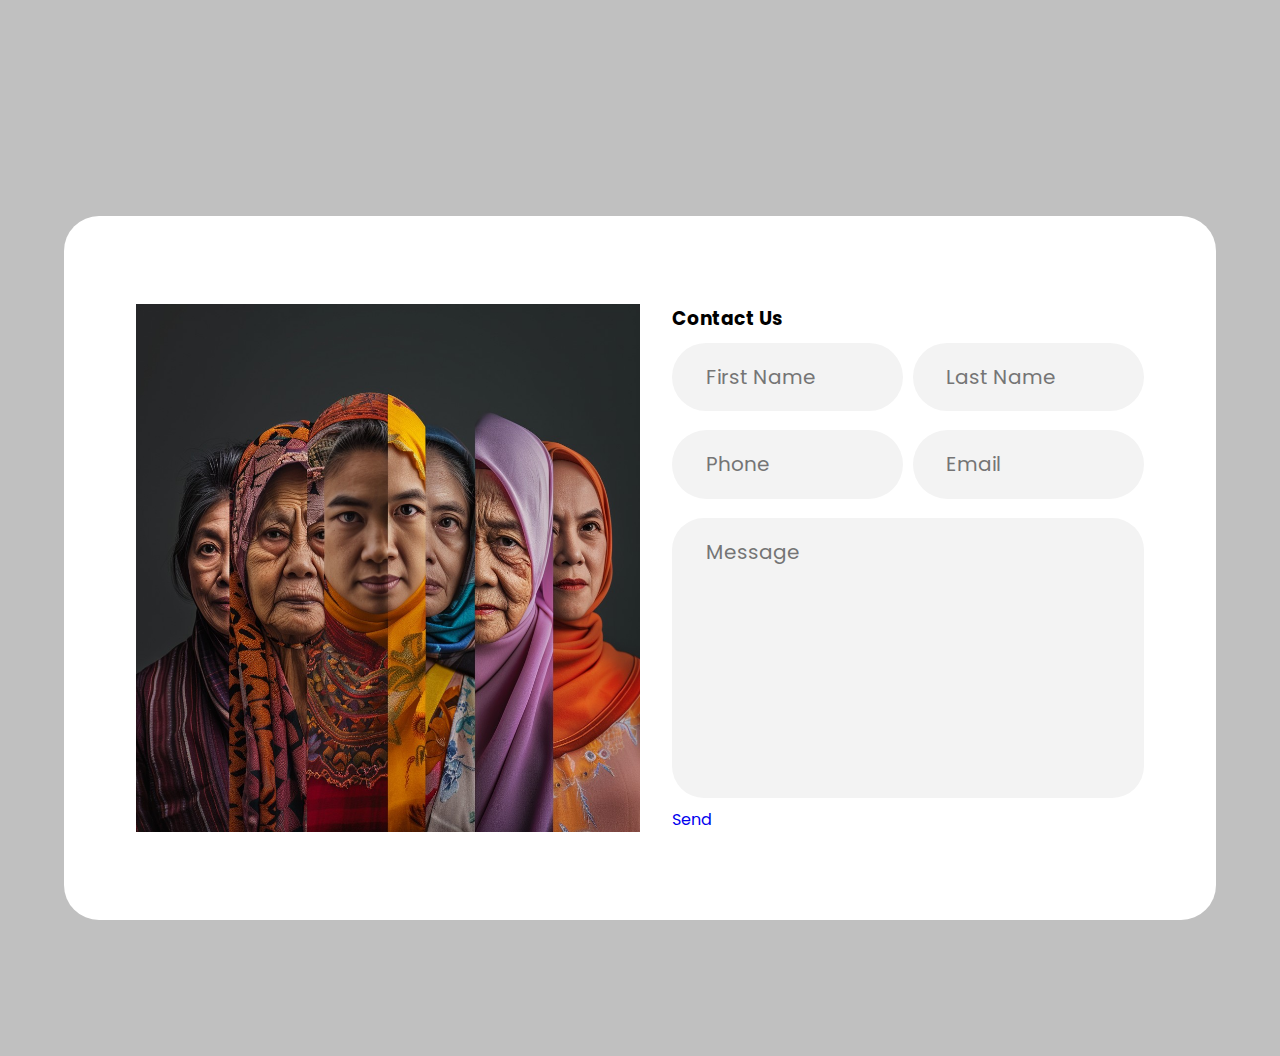
<file: contactus.html>
<html>
<link rel="stylesheet" href="contactus.css"/>
 <section class="contact" id="contact">
        <div class="container">
          <div class="contact-box">
            <div class="contact-info">
            </div>

            <div class="contact-form">
              <h3 class="title">Contact Us</h3>
              <div class="row">
                <input
                  type="text"
                  class="contact-input"
                  placeholder="First Name"
                />
                <input
                  type="text"
                  class="contact-input"
                  placeholder="Last Name"
                />
              </div>

              <div class="row">
                <input type="text" class="contact-input" placeholder="Phone" />
                <input type="email" class="contact-input" placeholder="Email" />
              </div>

              <div class="row">
                <textarea
                  name="message"
                  class="contact-input textarea"
                  placeholder="Message"
                ></textarea>
              </div>
              <a href="#" class="btn">Send</a>
            </div>
          </div>
        </div>
      </section>
</html>
</file>
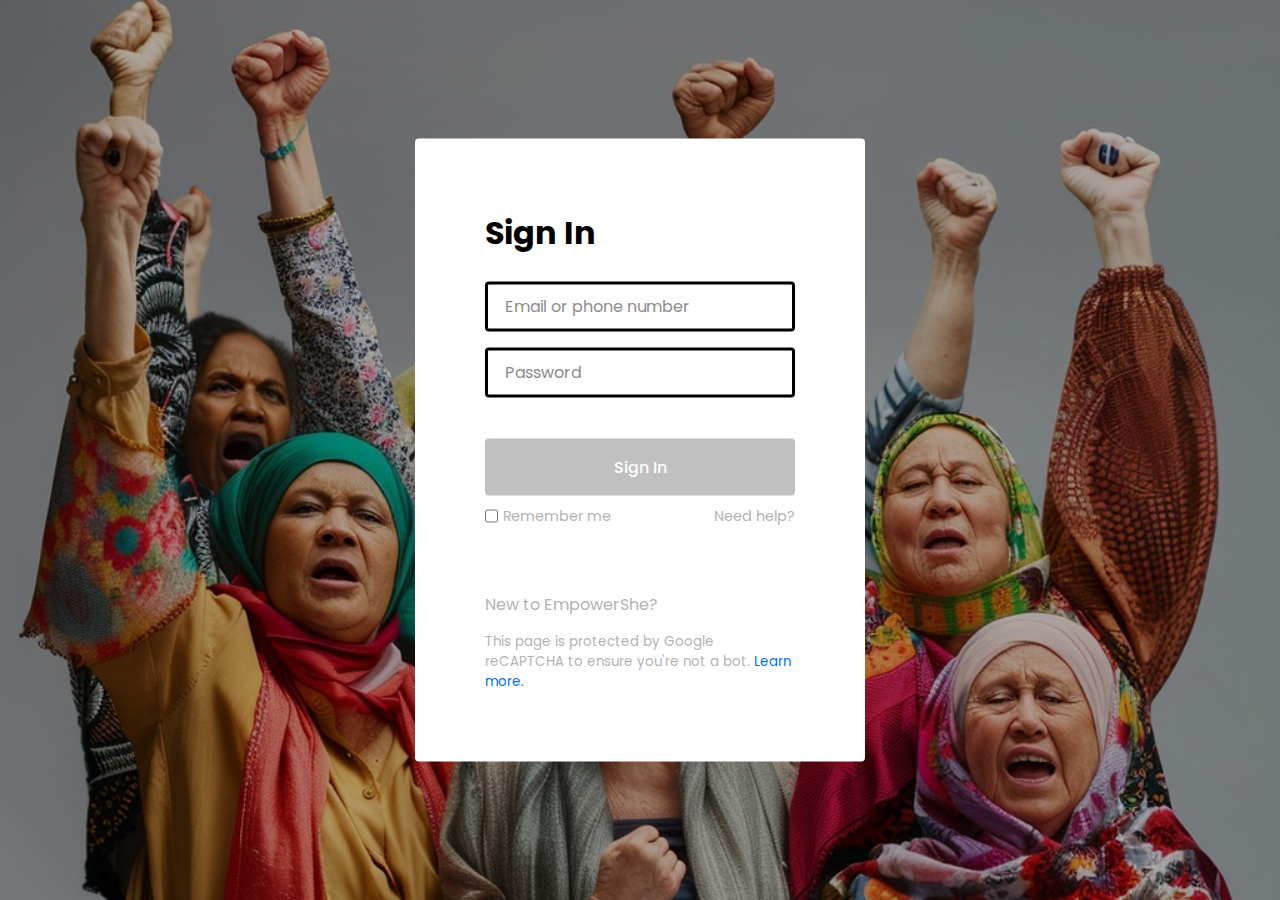
<file: form.html>
<!DOCTYPE html>
<html lang="en">

<head>
    <meta charset="UTF-8">
    <meta name="viewport" content="width=device-width, initial-scale=1.0">
    <title>EmpowerShe Login Page</title>
    <link rel="stylesheet" href="form.css">
</head>

<body>
    <div class="form-wrapper">
        <h2>Sign In</h2>
        <form action="#">
            <div class="form-control">
                <input type="text" required>
                <label>Email or phone number</label>
            </div>
            <div class="form-control">
                <input type="password" required>
                <label>Password</label>
            </div>
            <button type="submit" formaction="index.html">Sign In</button>
            <div class="form-help">
                <div class="remember-me">
                    <input type="checkbox" id="remember-me">
                    <label for="remember-me">Remember me</label>
                </div>
                <a href="#">Need help?</a>
            </div>
        </form>
        <p>New to EmpowerShe? <a href="#">Sign up now</a></p>
        <small>
            This page is protected by Google reCAPTCHA to ensure you're not a bot.
            <a href="https://support.google.com/recaptcha/?hl=en">Learn more.</a>
        </small>
    </div>
</body>

</html>
</file>
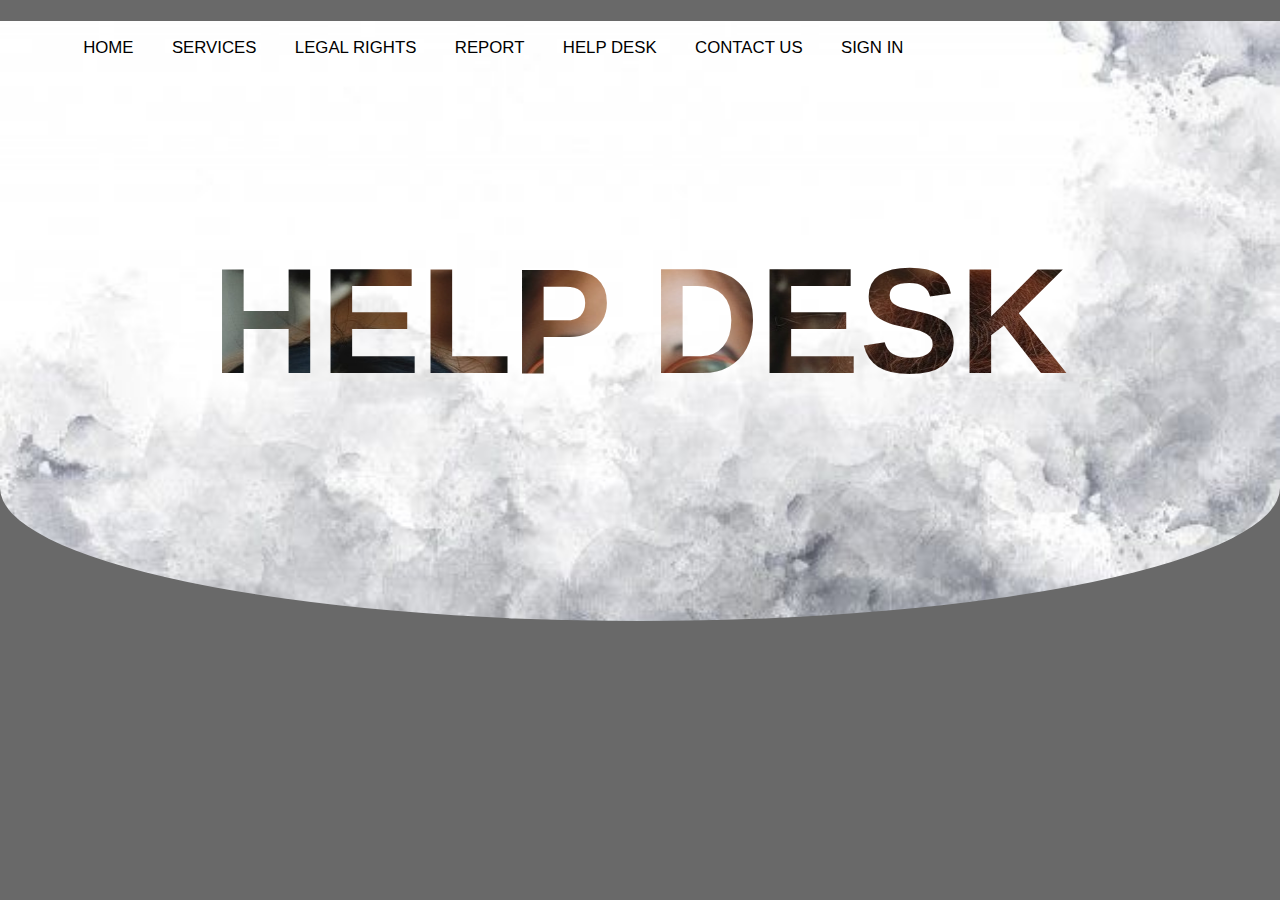
<file: helpdesk.html>
<!DOCTYPE html>
<html lang="en">

<head>
  <meta charset="UTF-8" />
  <meta name="viewport" content="width=device-width, initial-scale=1.0" />
  <title>EmpowerShe</title>
  <link rel="stylesheet" href="https://cdnjs.cloudflare.com/ajax/libs/font-awesome/5.15.1/css/all.min.css" />
  <link rel="stylesheet" href="https://unpkg.com/swiper/swiper-bundle.min.css" />
  <link rel="stylesheet" href="services.css">
</head>

<body>
  <main>
    <header id="header">
      <nav>
        <div class="container">
          <div class="links">
            <ul>
              <li>
                <a href="index.html">Home</a>
              </li>
              <li>
                <a href="services.html">Services</a>
              </li>
              <li>
                <a href="legalrights.html">Legal Rights</a>
              </li>
              <li>
                <a href="report.html">Report</a>
              </li>
              <li>
                <a href="helpdesk.html">Help Desk</a>
              </li>
              <li>
                <a href="contactus.html">Contact Us</a>
              </li>
              <li>
                <a href="form.html">Sign In</a>
              </li>
            </ul>
          </div>
        </div>
      </nav>
      <div class="text-container">
        <div class="content">
          <h1>HELP DESK</h1>
        </div>
      </div>
    </header>
    <main>
</body>
</file>
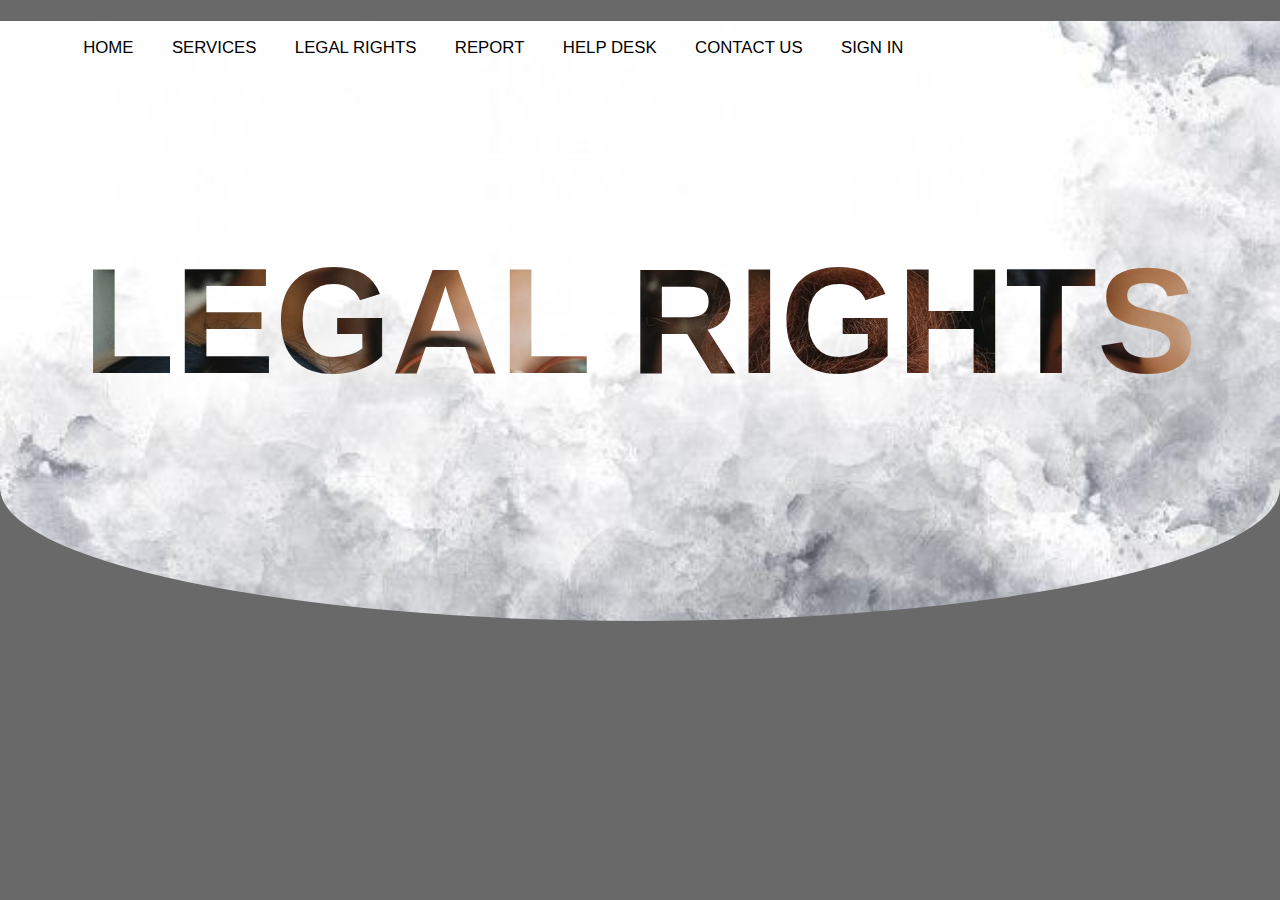
<file: legalrights.html>
<!DOCTYPE html>
<html lang="en">

<head>
  <meta charset="UTF-8" />
  <meta name="viewport" content="width=device-width, initial-scale=1.0" />
  <title>EmpowerShe</title>
  <link rel="stylesheet" href="https://cdnjs.cloudflare.com/ajax/libs/font-awesome/5.15.1/css/all.min.css" />
  <link rel="stylesheet" href="https://unpkg.com/swiper/swiper-bundle.min.css" />
  <link rel="stylesheet" href="services.css">
</head>

<body>
  <main>
    <header id="header">
      <nav>
        <div class="container">
          <div class="links">
            <ul>
              <li>
                <a href="index.html">Home</a>
              </li>
              <li>
                <a href="services.html">Services</a>
              </li>
              <li>
                <a href="legalrights.html">Legal Rights</a>
              </li>
              <li>
                <a href="report.html">Report</a>
              </li>
              <li>
                <a href="helpdesk.html">Help Desk</a>
              </li>
              <li>
                <a href="contactus.html">Contact Us</a>
              </li>
              <li>
                <a href="form.html">Sign In</a>
              </li>
            </ul>
          </div>
        </div>
      </nav>
      <div class="text-container">
        <div class="content">
          <h1>LEGAL RIGHTS</h1>
        </div>
      </div>
    </header>
    <main>
</body>
</file>
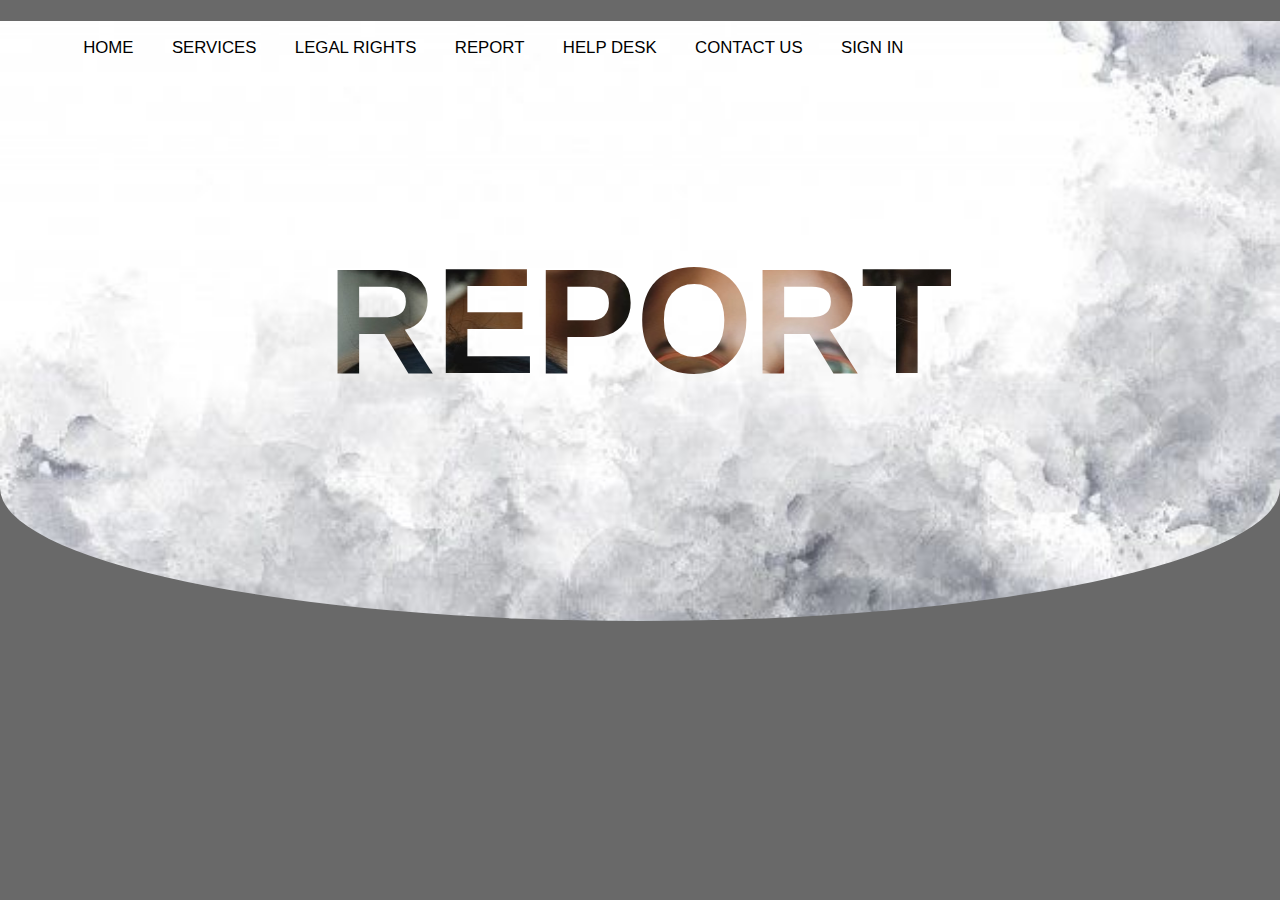
<file: report.html>
<!DOCTYPE html>
<html lang="en">

<head>
  <meta charset="UTF-8" />
  <meta name="viewport" content="width=device-width, initial-scale=1.0" />
  <title>EmpowerShe</title>
  <link rel="stylesheet" href="https://cdnjs.cloudflare.com/ajax/libs/font-awesome/5.15.1/css/all.min.css" />
  <link rel="stylesheet" href="https://unpkg.com/swiper/swiper-bundle.min.css" />
  <link rel="stylesheet" href="services.css">
</head>

<body>
  <main>
    <header id="header">
      <nav>
        <div class="container">
          <div class="links">
            <ul>
              <li>
                <a href="index.html">Home</a>
              </li>
              <li>
                <a href="services.html">Services</a>
              </li>
              <li>
                <a href="legalrights.html">Legal Rights</a>
              </li>
              <li>
                <a href="report.html">Report</a>
              </li>
              <li>
                <a href="helpdesk.html">Help Desk</a>
              </li>
              <li>
                <a href="contactus.html">Contact Us</a>
              </li>
              <li>
                <a href="form.html">Sign In</a>
              </li>
            </ul>
          </div>
        </div>
      </nav>
      <div class="text-container">
        <div class="content">
          <h1>REPORT</h1>
        </div>
      </div>
    </header>
    <main>
</body>
</file>
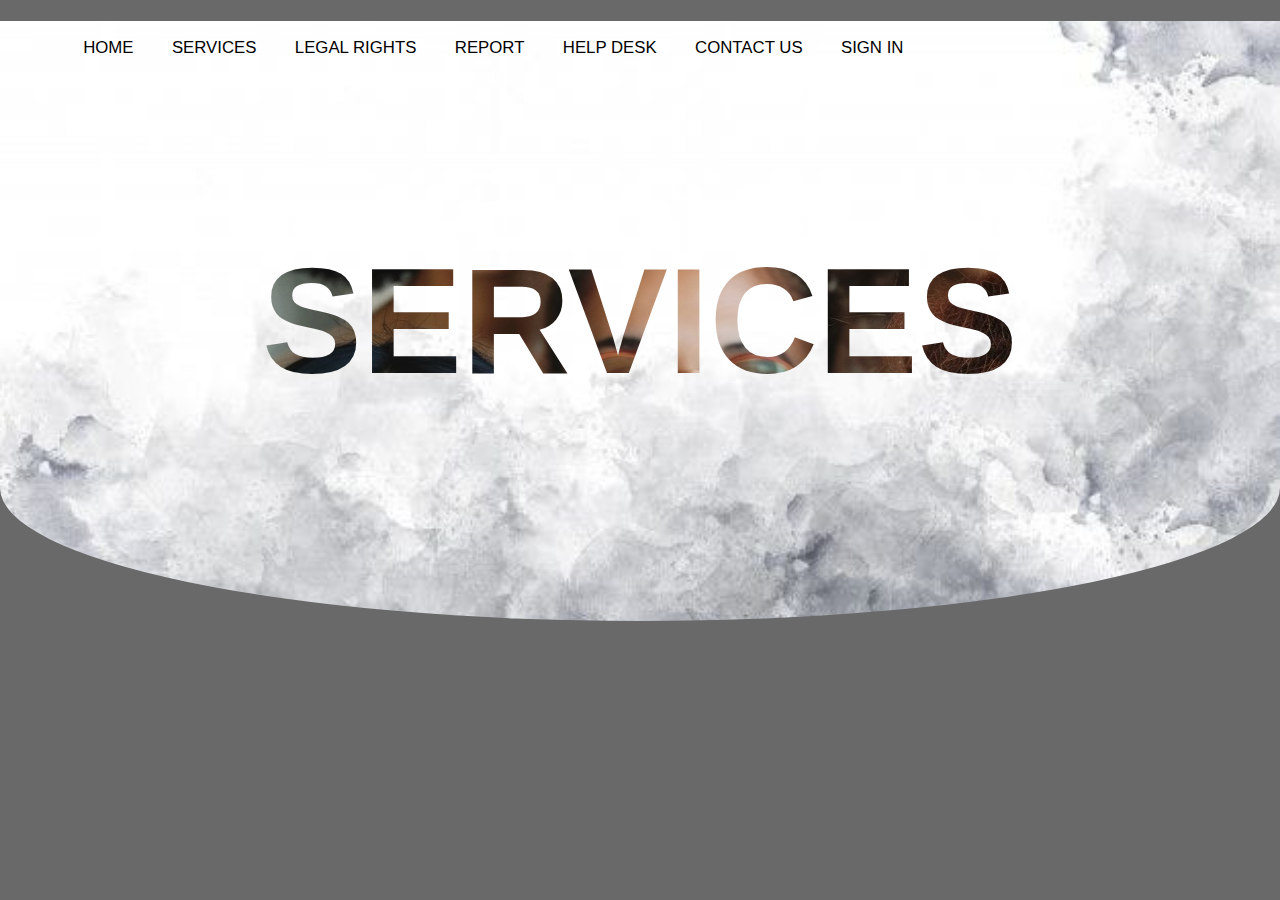
<file: services.html>
<!DOCTYPE html>
<html lang="en">

<head>
  <meta charset="UTF-8" />
  <meta name="viewport" content="width=device-width, initial-scale=1.0" />
  <title>EmpowerShe</title>
  <link rel="stylesheet" href="https://cdnjs.cloudflare.com/ajax/libs/font-awesome/5.15.1/css/all.min.css" />
  <link rel="stylesheet" href="https://unpkg.com/swiper/swiper-bundle.min.css" />
  <link rel="stylesheet" href="services.css">
</head>

<body>
  <main>
    <header id="header">
      <nav>
        <div class="container">
          <div class="links">
            <ul>
              <li>
                <a href="index.html">Home</a>
              </li>
              <li>
                <a href="services.html">Services</a>
              </li>
              <li>
                <a href="legalrights.html">Legal Rights</a>
              </li>
              <li>
                <a href="report.html">Report</a>
              </li>
              <li>
                <a href="helpdesk.html">Help Desk</a>
              </li>
              <li>
                <a href="contactus.html">Contact Us</a>
              </li>
              <li>
                <a href="form.html">Sign In</a>
              </li>
            </ul>
          </div>
        </div>
      </nav>
      <div class="text-container">
        <div class="content">
          <h1>SERVICES</h1>
        </div>
      </div>
      <br><br><br><br><br><br><br><br>
      <center>
        <h2 class="text"></h2>
      </center>
    </header>
  </main>
  
</body>
</html>
</file>
<file: contactus.css>
@import url("https://fonts.googleapis.com/css2?family=Poppins:wght@100;200;300;400;500;600;700;800;900&display=swap");

:root {
  --dark-one: #333;
  --dark-two: #7a7a7a;
  --main-color: #c0c0c0;
  --light-one: #fff;
  --light-two: #f9fafb;
  --light-three: #f6f7fb;
}

/* Genral Styles */

*,
*::before,
*::after {
  margin: 0;
  padding: 0;
  box-sizing: border-box;
}

html {
  scroll-behavior: smooth;
  background-color:#c0c0c0;
}

body,
button,
input,
textarea {
  font-family: "Poppins", sans-serif;
}

a {
  text-decoration: none;
}

ul {
  list-style: none;
}

img {
  width: 100%;
}

.container {
  position: relative;
  z-index: 5;
  max-width: 92rem;
  padding: 0 4rem;
  margin: 0 auto;
}

.stop-scrolling {
   overflow: hidden;
}

.grid-2 {
  display: grid;
  grid-template-columns: repeat(2, 1fr);
  align-items: center;
  justify-content: center;
}

.text {
  font-size: 1.25rem;
  color: var(--dark-two);
  line-height: 1.6;
}

/* Contact */

.contact {
  position: relative;
  width: 100%;
  padding: 13.5rem 0 8.5rem;
}

.contact:before,
.contact:after {
  content: "";
  position: absolute;
  width: 100%;
  z-index: -1;
  left: 0;
}

.contact-box {
  width: 100%;
  background-color: var(--light-one);
  width: 100%;
  border-radius: 35px;
  padding: 5.5rem 4.5rem;
  display: grid;
  grid-template-columns: repeat(2, 1fr);
}

.contact-info {
  padding-right: 2rem;
  background: url("contactus.jpg");
  background-repeat: no-repeat;
  background-size: 100% 100%;
}

.contact-form {
  padding-left: 2rem;
}

.information:not(:last-child) {
  margin-bottom: 1.3rem;
}


.info-text {
  font-size: 1.3rem;
  display: inline-block;
}

.contact-form .title:after {
  display: none;
}

.contact-form .title {
  margin: 0;
}

.contact-form .row {
  width: 100%;
  display: grid;
  grid-template-columns: repeat(auto-fit, minmax(130px, 1fr));
  grid-column-gap: 0.6rem;
}

.contact-input {
  padding: 1.2rem 2.1rem;
  margin: 0.6rem 0;
  border: none;
  outline: none;
  background: #f3f3f3;
  border-radius: 4rem;
  font-weight: 600;
  font-size: 1.25rem;
  transition: 0.3s;
}

.contact-input::placeholder {
  font-weight: 400;
}

.contact-input.textarea {
  resize: none;
  min-height: 280px;
  border-radius: 2rem;
}

.contact-input:hover {
  background: #ececec;
}

.contact-input:focus {
  background: #eaeaea;
}

.contact-input .btn {
  margin-top: 0.6rem;
}

/* End Contact */
</file>
<file: form.css>
@import url("https://fonts.googleapis.com/css2?family=Poppins:wght@100;200;300;400;500;600;700;800;900&display=swap");

:root {
  --dark-one: #333;
  --dark-two: #7a7a7a;
  --main-color: #c0c0c0;
  --light-one: #fff;
  --light-two: #f9fafb;
  --light-three: #f6f7fb;
}

/* Genral Styles */

*,
*::before,
*::after {
  margin: 0;
  padding: 0;
  box-sizing: border-box;
}

html {
  scroll-behavior: smooth;
}

body,
button,
input,
textarea {
  font-family: "Poppins", sans-serif;
}

a {
  text-decoration: none;
}

ul {
  list-style: none;
}

img {
  width: 100%;
}

.container {
  position: relative;
  z-index: 5;
  max-width: 92rem;
  padding: 0 4rem;
  margin: 0 auto;
}

.stop-scrolling {
  height: 100%;
  overflow: hidden;
}

.grid-2 {
  display: grid;
  grid-template-columns: repeat(2, 1fr);
  align-items: center;
  justify-content: center;
}

.text {
  font-size: 1.25rem;
  color: black;
  line-height: 1.6;
}

body {
    background: #000;
}

body::before {
    content: "";
    position: absolute;
    left: 0;
    top: 0;
    opacity: 0.7;
    width: 100%;
    height: 100%;
    background: url("signin.jpg");
    background-position: center;
    background-size: 100%;
}

nav {
    position: fixed;
    padding: 25px 60px;
    z-index: 1;
}

nav a img {
    width: 167px;
}

.form-wrapper {
    position: absolute;
    left: 50%;
    top: 50%;
    border-radius: 4px;
    padding: 70px;
    width: 450px;
    transform: translate(-50%, -50%);
    background: white;
}

.form-wrapper h2 {
    color: black;
    font-size: 2rem;
}

.form-wrapper form {
    margin: 25px 0 65px;
}

form .form-control {
    height: 50px;
    position: relative;
    margin-bottom: 16px;
}

.form-control input {
    height: 100%;
    width: 100%;
    border: solid;
    outline: none;
    border-radius: 4px;
    color: black;
    font-size: 1rem;
    padding: 0 20px;
}

.form-control input:is(:focus, :valid) {
    padding: 16px 20px 0;
}

.form-control label {
    position: absolute;
    left: 20px;
    top: 50%;
    transform: translateY(-50%);
    font-size: 1rem;
    pointer-events: none;
    color: #8c8c8c;
    transition: all 0.1s ease;
}

.form-control input:is(:focus, :valid)~label {
    font-size: 0.75rem;
    transform: translateY(-130%);
}

form button {
    width: 100%;
    padding: 16px 0;
    font-size: 1rem;
    background: #c0c0c0;
    color: #fff;
    font-weight: 500;
    border-radius: 4px;
    border: none;
    outline: none;
    margin: 25px 0 10px;
    cursor: pointer;
    transition: 0.1s ease;
}

form button:hover {
    background: #808080 ;
}

.form-wrapper a {
    text-decoration: none;
}

.form-wrapper a:hover {
    text-decoration: underline;
}

.form-wrapper :where(label, p, small, a) {
    color: #b3b3b3;
}

form .form-help {
    display: flex;
    justify-content: space-between;
}

form .remember-me {
    display: flex;
}

form .remember-me input {
    margin-right: 5px;
    accent-color: #b3b3b3;
}

form .form-help :where(label, a) {
    font-size: 0.9rem;
}

.form-wrapper p a {
    color: #fff;
}

.form-wrapper small {
    display: block;
    margin-top: 15px;
    color: #b3b3b3;
}

.form-wrapper small a {
    color: #0071eb;
}

@media (max-width: 740px) {
    body::before {
        display: none;
    }

    nav,
    .form-wrapper {
        padding: 20px;
    }

    nav a img {
        width: 140px;
    }

    .form-wrapper {
        width: 100%;
        top: 43%;
    }

    .form-wrapper form {
        margin: 25px 0 40px;
    }
}
</file>
<file: services.css>
@import url("https://fonts.googleapis.com/css2?family=Poppins:wght@100;200;300;400;500;600;700;800;900&display=swap");

:root {
--dark-one: #333;
--dark-two: #7a7a7a;
--main-color: ##c0c0c0;
--light-one: #fff;
--light-two: #f9fafb;
--light-three: #f6f7fb;
}

*,
*::before,
*::after {
margin: 0;
padding: 0;
box-sizing: border-box;
}

html {
scroll-behavior: smooth;
}

body,
button,
input,
textarea {
font-family: "Poppins", sans-serif;
}

a {
text-decoration: none;
}

ul {
list-style: none;
}

img {
width: 100%;
}

.container {
position: relative;
z-index: 5;
max-width: 92rem;
padding: 0 4rem;
margin: 0 auto;
}

.stop-scrolling {
height: 100%;
overflow: hidden;
}


nav {
width: 100%;
position: relative;
z-index: 50;
}

nav .container {
display: flex;
justify-content: space-between;
height: 6rem;
align-items: center;
}


.links ul {
display: flex;
}

.links a {
display: inline-block;
padding: 0.9rem 1.2rem;
color: black;
font-size: 1.05rem;
text-transform: uppercase;
font-weight: 500;
line-height: 1;
transition: 0.3s;
}

.links a.active {
background-color: var(--main-color);
color: var(--light-one);
border-radius: 2rem;
font-size: 1rem;
padding: 0.9rem 2.1rem;
margin-left: 1rem;
}

.links a:hover {
color: var(--main-color);
}

.links a.active:hover {
color: var(--light-one);
background-color: #6b44e0;
}

nav.open .links {
transform: translateX(0);
}

body {
margin: 0;
padding: 0;
font-family: 'Raleway', sans-serif;
background: #696969;
color: white;
}

.content {
position: relative;
display: flex;
justify-content: center;
align-items: center;
border-radius: 0 0 90% 90% / 15em;
overflow: hidden;
width: 100%;
height: 600px;
background-image: url("frame.jpg");
background-size: cover;
background-position: center;
background-repeat: no-repeat;
}

.content:before {
content: '';
position: absolute;
width: 100%;
height: 100%;
top: 0;
right: 0;
left: 0;
bottom: 0;
}

.text-container {
height: 50vh;
width: 100vw;
display: flex;
justify-content: center;
align-items: center;
}

.text-container h1{
margin: 0;
font-size: 150px;
color: rgba(225,225,225, .01);
background-image: url("services.jpg");
background-repeat: repeat;
-webkit-background-clip:text;
animation: animate 15s ease-in-out infinite;
text-align: center;
text-transform: uppercase;
font-weight: 900;
background-color: grey;
}

@keyframes animate {
0%, 100% {
background-position: left top;
}
25%{
background-position: right bottom;
}
50% {
background-position: left bottom;
}
75% {
background-position: right top;
}
</file>
